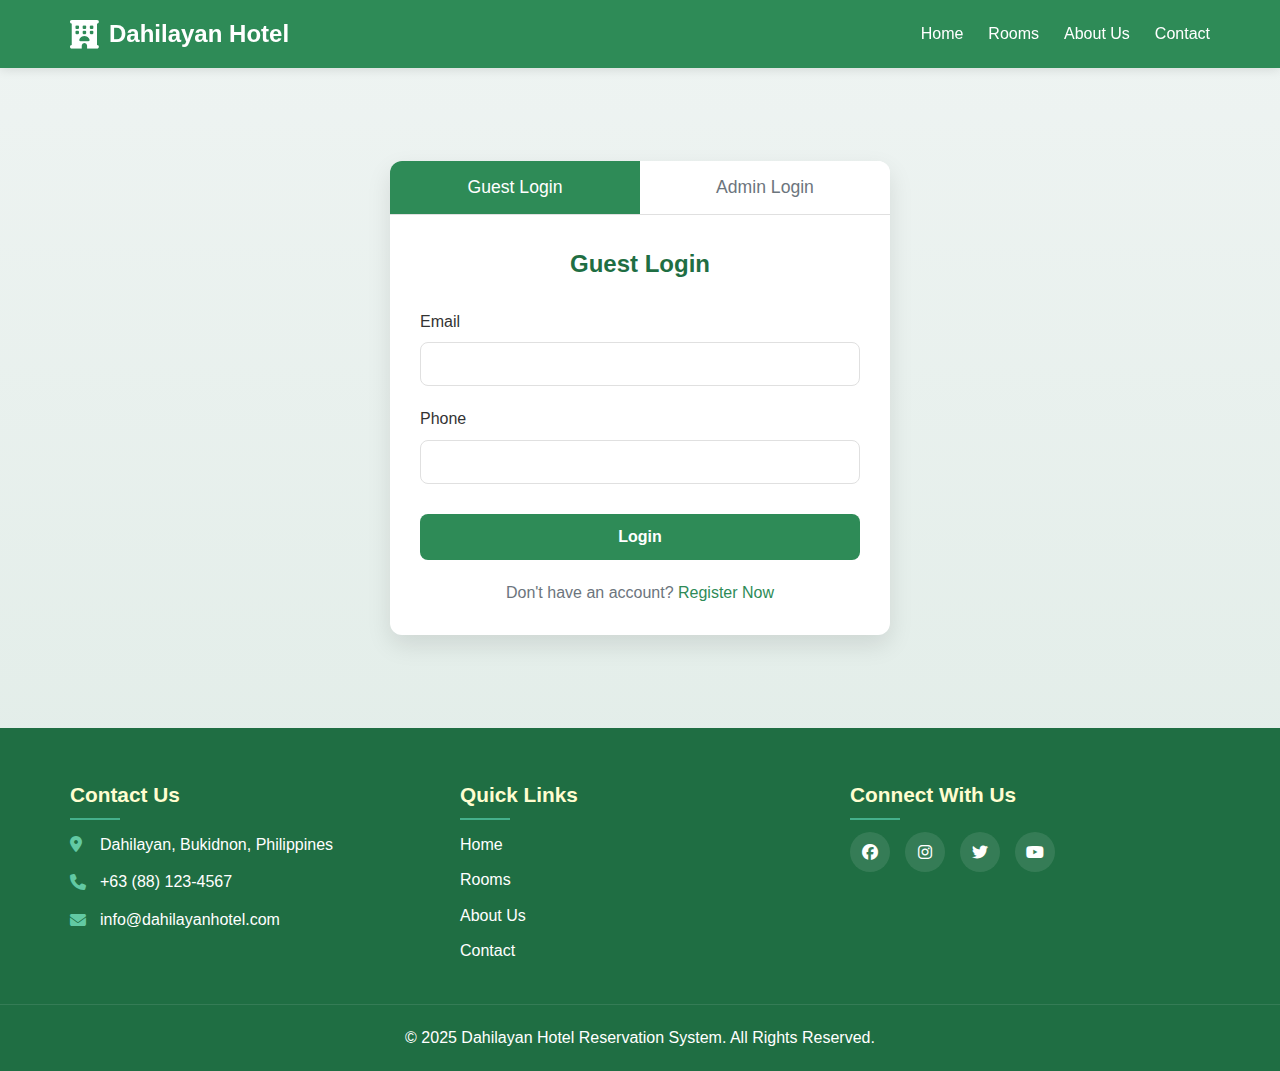
<file: admin-dashboard.html>
<!DOCTYPE html>
<html lang="en">
<head>
    <meta charset="UTF-8">
    <meta name="viewport" content="width=device-width, initial-scale=1.0">
    <title>Admin Dashboard - Dahilayan Hotel</title>
    <link rel="stylesheet" href="css/styles.css">
    <link rel="stylesheet" href="css/admin.css">
    <link rel="stylesheet" href="https://cdnjs.cloudflare.com/ajax/libs/font-awesome/6.4.0/css/all.min.css">
</head>
<body>
    <div class="admin-container">
        <aside class="admin-sidebar">
            <div class="sidebar-header">
                <i class="fa-solid fa-hotel"></i>
                <h1>Dahilayan Hotel</h1>
            </div>
            
            <div class="admin-profile">
                <div class="admin-avatar">
                    <i class="fa-solid fa-user-tie"></i>
                </div>
                <div class="admin-info">
                    <h3 id="admin-name">Admin User</h3>
                    <p id="admin-email">admin@dahilayanhotel.com</p>
                </div>
            </div>
            
            <nav class="admin-nav">
                <ul>
                    <li class="active" data-tab="dashboard">
                        <i class="fa-solid fa-gauge-high"></i>
                        <span>Dashboard</span>
                    </li>
                    <li data-tab="reservations">
                        <i class="fa-solid fa-calendar-check"></i>
                        <span>Reservations</span>
                    </li>
                    <li data-tab="rooms">
                        <i class="fa-solid fa-bed"></i>
                        <span>Manage Rooms</span>
                    </li>
                    <li data-tab="users">
                        <i class="fa-solid fa-users"></i>
                        <span>User Management</span>
                    </li>
                    <li data-tab="payments">
                        <i class="fa-solid fa-credit-card"></i>
                        <span>Payments</span>
                    </li>
                    <li data-tab="reports">
                        <i class="fa-solid fa-chart-line"></i>
                        <span>Reports</span>
                    </li>
                    <li data-tab="settings">
                        <i class="fa-solid fa-gear"></i>
                        <span>Settings</span>
                    </li>
                </ul>
            </nav>
            
            <div class="sidebar-footer">
                <button id="admin-logout">
                    <i class="fa-solid fa-right-from-bracket"></i>
                    <span>Logout</span>
                </button>
            </div>
        </aside>
        
        <main class="admin-main">
            <header class="admin-header">
                <div class="header-left">
                    <button class="toggle-sidebar">
                        <i class="fa-solid fa-bars"></i>
                    </button>
                    <h2>Admin Dashboard</h2>
                </div>
                <div class="header-right">
                    <div class="admin-search">
                        <input type="text" placeholder="Search...">
                        <button><i class="fa-solid fa-magnifying-glass"></i></button>
                    </div>
                    <div class="admin-notifications">
                        <i class="fa-solid fa-bell"></i>
                        <span class="notification-count">3</span>
                    </div>
                </div>
            </header>
            
            <div class="admin-content">
                <!-- Dashboard Tab -->
                <section id="dashboard" class="content-tab active">
                    <div class="dashboard-summary">
                        <div class="summary-card">
                            <div class="card-icon">
                                <i class="fa-solid fa-calendar-check"></i>
                            </div>
                            <div class="card-info">
                                <h3>42</h3>
                                <p>Active Reservations</p>
                            </div>
                        </div>
                        <div class="summary-card">
                            <div class="card-icon">
                                <i class="fa-solid fa-bed"></i>
                            </div>
                            <div class="card-info">
                                <h3>18</h3>
                                <p>Available Rooms</p>
                            </div>
                        </div>
                        <div class="summary-card">
                            <div class="card-icon">
                                <i class="fa-solid fa-users"></i>
                            </div>
                            <div class="card-info">
                                <h3>156</h3>
                                <p>Registered Users</p>
                            </div>
                        </div>
                        <div class="summary-card">
                            <div class="card-icon">
                                <i class="fa-solid fa-peso-sign"></i>
                            </div>
                            <div class="card-info">
                                <h3>₱358,750</h3>
                                <p>Monthly Revenue</p>
                            </div>
                        </div>
                    </div>
                    
                    <div class="dashboard-charts">
                        <div class="chart-container">
                            <h3>Reservation Statistics</h3>
                            <div class="chart-placeholder">
                                <p>Reservation chart goes here</p>
                            </div>
                        </div>
                        <div class="chart-container">
                            <h3>Revenue Overview</h3>
                            <div class="chart-placeholder">
                                <p>Revenue chart goes here</p>
                            </div>
                        </div>
                    </div>
                    
                    <div class="recent-activities">
                        <h3>Recent Activities</h3>
                        <div class="activity-list">
                            <div class="activity-item">
                                <div class="activity-icon">
                                    <i class="fa-solid fa-calendar-plus"></i>
                                </div>
                                <div class="activity-details">
                                    <h4>New Reservation</h4>
                                    <p>Executive Suite booked by Maria Santos for May 15-18</p>
                                    <span class="activity-time">10 minutes ago</span>
                                </div>
                            </div>
                            <div class="activity-item">
                                <div class="activity-icon">
                                    <i class="fa-solid fa-credit-card"></i>
                                </div>
                                <div class="activity-details">
                                    <h4>Payment Received</h4>
                                    <p>₱15,600 payment for Reservation #RS-2025-0426</p>
                                    <span class="activity-time">45 minutes ago</span>
                                </div>
                            </div>
                            <div class="activity-item">
                                <div class="activity-icon">
                                    <i class="fa-solid fa-user-plus"></i>
                                </div>
                                <div class="activity-details">
                                    <h4>New User Registration</h4>
                                    <p>John Dela Cruz registered a new account</p>
                                    <span class="activity-time">2 hours ago</span>
                                </div>
                            </div>
                            <div class="activity-item">
                                <div class="activity-icon">
                                    <i class="fa-solid fa-calendar-xmark"></i>
                                </div>
                                <div class="activity-details">
                                    <h4>Reservation Canceled</h4>
                                    <p>Reservation #RS-2025-0418 was canceled</p>
                                    <span class="activity-time">Yesterday</span>
                                </div>
                            </div>
                        </div>
                    </div>
                </section>
                
                <!-- Reservations Tab -->
                <section id="reservations" class="content-tab">
                    <div class="section-header">
                        <h2>Manage Reservations</h2>
                        <div class="header-actions">
                            <div class="filter-container">
                                <select id="reservation-filter">
                                    <option value="all">All Reservations</option>
                                    <option value="upcoming">Upcoming</option>
                                    <option value="active">Active</option>
                                    <option value="completed">Completed</option>
                                    <option value="canceled">Canceled</option>
                                </select>
                            </div>
                            <button class="btn-add-new">
                                <i class="fa-solid fa-plus"></i> New Reservation
                            </button>
                        </div>
                    </div>
                    
                    <div class="table-container">
                        <table class="data-table">
                            <thead>
                                <tr>
                                    <th>Reservation ID</th>
                                    <th>Guest Name</th>
                                    <th>Room</th>
                                    <th>Check-in</th>
                                    <th>Check-out</th>
                                    <th>Amount</th>
                                    <th>Status</th>
                                    <th>Actions</th>
                                </tr>
                            </thead>
                            <tbody>
                                <tr>
                                    <td>RS-2025-0428</td>
                                    <td>Maria Santos</td>
                                    <td>Executive Suite</td>
                                    <td>May 15, 2025</td>
                                    <td>May 18, 2025</td>
                                    <td>₱15,600</td>
                                    <td><span class="status-upcoming">Upcoming</span></td>
                                    <td>
                                        <button class="btn-view"><i class="fa-solid fa-eye"></i></button>
                                        <button class="btn-edit"><i class="fa-solid fa-pen-to-square"></i></button>
                                        <button class="btn-delete"><i class="fa-solid fa-trash"></i></button>
                                    </td>
                                </tr>
                                <tr>
                                    <td>RS-2025-0427</td>
                                    <td>John Dela Cruz</td>
                                    <td>Deluxe Room</td>
                                    <td>Apr 30, 2025</td>
                                    <td>May 2, 2025</td>
                                    <td>₱7,000</td>
                                    <td><span class="status-active">Active</span></td>
                                    <td>
                                        <button class="btn-view"><i class="fa-solid fa-eye"></i></button>
                                        <button class="btn-edit"><i class="fa-solid fa-pen-to-square"></i></button>
                                        <button class="btn-delete"><i class="fa-solid fa-trash"></i></button>
                                    </td>
                                </tr>
                                <tr>
                                    <td>RS-2025-0426</td>
                                    <td>Pedro Reyes</td>
                                    <td>Family Suite</td>
                                    <td>Apr 25, 2025</td>
                                    <td>Apr 29, 2025</td>
                                    <td>₱27,200</td>
                                    <td><span class="status-completed">Completed</span></td>
                                    <td>
                                        <button class="btn-view"><i class="fa-solid fa-eye"></i></button>
                                        <button class="btn-edit"><i class="fa-solid fa-pen-to-square"></i></button>
                                        <button class="btn-delete"><i class="fa-solid fa-trash"></i></button>
                                    </td>
                                </tr>
                                <tr>
                                    <td>RS-2025-0425</td>
                                    <td>Anna Garcia</td>
                                    <td>Presidential Suite</td>
                                    <td>Apr 20, 2025</td>
                                    <td>Apr 23, 2025</td>
                                    <td>₱25,500</td>
                                    <td><span class="status-completed">Completed</span></td>
                                    <td>
                                        <button class="btn-view"><i class="fa-solid fa-eye"></i></button>
                                        <button class="btn-edit"><i class="fa-solid fa-pen-to-square"></i></button>
                                        <button class="btn-delete"><i class="fa-solid fa-trash"></i></button>
                                    </td>
                                </tr>
                                <tr>
                                    <td>RS-2025-0418</td>
                                    <td>Carlos Lim</td>
                                    <td>Deluxe Room</td>
                                    <td>Apr 15, 2025</td>
                                    <td>Apr 17, 2025</td>
                                    <td>₱7,000</td>
                                    <td><span class="status-canceled">Canceled</span></td>
                                    <td>
                                        <button class="btn-view"><i class="fa-solid fa-eye"></i></button>
                                        <button class="btn-edit"><i class="fa-solid fa-pen-to-square"></i></button>
                                        <button class="btn-delete"><i class="fa-solid fa-trash"></i></button>
                                    </td>
                                </tr>
                            </tbody>
                        </table>
                    </div>
                    
                    <div class="pagination">
                        <button class="btn-prev"><i class="fa-solid fa-chevron-left"></i></button>
                        <div class="page-numbers">
                            <button class="active">1</button>
                            <button>2</button>
                            <button>3</button>
                            <span>...</span>
                            <button>10</button>
                        </div>
                        <button class="btn-next"><i class="fa-solid fa-chevron-right"></i></button>
                    </div>
                </section>
                
                <!-- Rooms Tab -->
                <section id="rooms" class="content-tab">
                    <div class="section-header">
                        <h2>Manage Rooms</h2>
                        <div class="header-actions">
                            <div class="filter-container">
                                <select id="room-filter">
                                    <option value="all">All Room Types</option>
                                    <option value="deluxe">Deluxe Room</option>
                                    <option value="executive">Executive Suite</option>
                                    <option value="family">Family Suite</option>
                                    <option value="presidential">Presidential Suite</option>
                                </select>
                            </div>
                            <button class="btn-add-new">
                                <i class="fa-solid fa-plus"></i> Add New Room
                            </button>
                        </div>
                    </div>
                    
                    <div class="table-container">
                        <table class="data-table">
                            <thead>
                                <tr>
                                    <th>Room Number</th>
                                    <th>Room Type</th>
                                    <th>Price (₱)</th>
                                    <th>Capacity</th>
                                    <th>Status</th>
                                    <th>Last Cleaned</th>
                                    <th>Actions</th>
                                </tr>
                            </thead>
                            <tbody>
                                <tr>
                                    <td>101</td>
                                    <td>Deluxe Room</td>
                                    <td>3,500</td>
                                    <td>2</td>
                                    <td><span class="status-available">Available</span></td>
                                    <td>Apr 29, 2025</td>
                                    <td>
                                        <button class="btn-view"><i class="fa-solid fa-eye"></i></button>
                                        <button class="btn-edit"><i class="fa-solid fa-pen-to-square"></i></button>
                                        <button class="btn-delete"><i class="fa-solid fa-trash"></i></button>
                                    </td>
                                </tr>
                                <tr>
                                    <td>102</td>
                                    <td>Deluxe Room</td>
                                    <td>3,500</td>
                                    <td>2</td>
                                    <td><span class="status-occupied">Occupied</span></td>
                                    <td>Apr 30, 2025</td>
                                    <td>
                                        <button class="btn-view"><i class="fa-solid fa-eye"></i></button>
                                        <button class="btn-edit"><i class="fa-solid fa-pen-to-square"></i></button>
                                        <button class="btn-delete"><i class="fa-solid fa-trash"></i></button>
                                    </td>
                                </tr>
                                <tr>
                                    <td>201</td>
                                    <td>Executive Suite</td>
                                    <td>5,200</td>
                                    <td>3</td>
                                    <td><span class="status-available">Available</span></td>
                                    <td>Apr 28, 2025</td>
                                    <td>
                                        <button class="btn-view"><i class="fa-solid fa-eye"></i></button>
                                        <button class="btn-edit"><i class="fa-solid fa-pen-to-square"></i></button>
                                        <button class="btn-delete"><i class="fa-solid fa-trash"></i></button>
                                    </td>
                                </tr>
                                <tr>
                                    <td>301</td>
                                    <td>Family Suite</td>
                                    <td>6,800</td>
                                    <td>5</td>
                                    <td><span class="status-maintenance">Maintenance</span></td>
                                    <td>Apr 27, 2025</td>
                                    <td>
                                        <button class="btn-view"><i class="fa-solid fa-eye"></i></button>
                                        <button class="btn-edit"><i class="fa-solid fa-pen-to-square"></i></button>
                                        <button class="btn-delete"><i class="fa-solid fa-trash"></i></button>
                                    </td>
                                </tr>
                                <tr>
                                    <td>401</td>
                                    <td>Presidential Suite</td>
                                    <td>8,500</td>
                                    <td>4</td>
                                    <td><span class="status-reserved">Reserved</span></td>
                                    <td>Apr 30, 2025</td>
                                    <td>
                                        <button class="btn-view"><i class="fa-solid fa-eye"></i></button>
                                        <button class="btn-edit"><i class="fa-solid fa-pen-to-square"></i></button>
                                        <button class="btn-delete"><i class="fa-solid fa-trash"></i></button>
                                    </td>
                                </tr>
                            </tbody>
                        </table>
                    </div>
                    
                    <div class="pagination">
                        <button class="btn-prev"><i class="fa-solid fa-chevron-left"></i></button>
                        <div class="page-numbers">
                            <button class="active">1</button>
                            <button>2</button>
                            <button>3</button>
                        </div>
                        <button class="btn-next"><i class="fa-solid fa-chevron-right"></i></button>
                    </div>
                </section>
                
                <!-- Users Tab -->
                <section id="users" class="content-tab">
                    <div class="section-header">
                        <h2>User Management</h2>
                        <div class="header-actions">
                            <div class="filter-container">
                                <select id="user-filter">
                                    <option value="all">All Users</option>
                                    <option value="active">Active</option>
                                    <option value="inactive">Inactive</option>
                                </select>
                            </div>
                            <button class="btn-add-new">
                                <i class="fa-solid fa-plus"></i> Add New User
                            </button>
                        </div>
                    </div>
                    
                    <div class="table-container">
                        <table class="data-table">
                            <thead>
                                <tr>
                                    <th>User ID</th>
                                    <th>Name</th>
                                    <th>Email</th>
                                    <th>Phone</th>
                                    <th>Status</th>
                                    <th>Reservations</th>
                                    <th>Actions</th>
                                </tr>
                            </thead>
                            <tbody>
                                <tr>
                                    <td>001</td>
                                    <td>Maria Santos</td>
                                    <td>maria.santos@email.com</td>
                                    <td>+63 917 1234567</td>
                                    <td><span class="status-active">Active</span></td>
                                    <td>3</td>
                                    <td>
                                        <button class="btn-view"><i class="fa-solid fa-eye"></i></button>
                                        <button class="btn-edit"><i class="fa-solid fa-pen-to-square"></i></button>
                                        <button class="btn-delete"><i class="fa-solid fa-trash"></i></button>
                                    </td>
                                </tr>
                                <tr>
                                    <td>002</td>
                                    <td>John Dela Cruz</td>
                                    <td>john.dc@email.com</td>
                                    <td>+63 918 9876543</td>
                                    <td><span class="status-active">Active</span></td>
                                    <td>1</td>
                                    <td>
                                        <button class="btn-view"><i class="fa-solid fa-eye"></i></button>
                                        <button class="btn-edit"><i class="fa-solid fa-pen-to-square"></i></button>
                                        <button class="btn-delete"><i class="fa-solid fa-trash"></i></button>
                                    </td>
                                </tr>
                                <tr>
                                    <td>003</td>
                                    <td>Pedro Reyes</td>
                                    <td>pedro.reyes@email.com</td>
                                    <td>+63 919 4567890</td>
                                    <td><span class="status-active">Active</span></td>
                                    <td>5</td>
                                    <td>
                                        <button class="btn-view"><i class="fa-solid fa-eye"></i></button>
                                        <button class="btn-edit"><i class="fa-solid fa-pen-to-square"></i></button>
                                        <button class="btn-delete"><i class="fa-solid fa-trash"></i></button>
                                    </td>
                                </tr>
                                <tr>
                                    <td>004</td>
                                    <td>Anna Garcia</td>
                                    <td>anna.garcia@email.com</td>
                                    <td>+63 920 1122334</td>
                                    <td><span class="status-active">Active</span></td>
                                    <td>2</td>
                                    <td>
                                        <button class="btn-view"><i class="fa-solid fa-eye"></i></button>
                                        <button class="btn-edit"><i class="fa-solid fa-pen-to-square"></i></button>
                                        <button class="btn-delete"><i class="fa-solid fa-trash"></i></button>
                                    </td>
                                </tr>
                                <tr>
                                    <td>005</td>
                                    <td>Carlos Lim</td>
                                    <td>carlos.lim@email.com</td>
                                    <td>+63 921 5566778</td>
                                    <td><span class="status-inactive">Inactive</span></td>
                                    <td>0</td>
                                    <td>
                                        <button class="btn-view"><i class="fa-solid fa-eye"></i></button>
                                        <button class="btn-edit"><i class="fa-solid fa-pen-to-square"></i></button>
                                        <button class="btn-delete"><i class="fa-solid fa-trash"></i></button>
                                    </td>
                                </tr>
                            </tbody>
                        </table>
                    </div>
                    
                    <div class="pagination">
                        <button class="btn-prev"><i class="fa-solid fa-chevron-left"></i></button>
                        <div class="page-numbers">
                            <button class="active">1</button>
                            <button>2</button>
                            <button>3</button>
                            <span>...</span>
                            <button>15</button>
                        </div>
                        <button class="btn-next"><i class="fa-solid fa-chevron-right"></i></button>
                    </div>
                </section>
                
                <!-- Payments Tab -->
                <section id="payments" class="content-tab">
                    <div class="section-header">
                        <h2>Payment Management</h2>
                        <div class="header-actions">
                            <div class="filter-container">
                                <select id="payment-filter">
                                    <option value="all">All Payments</option>
                                    <option value="successful">Successful</option>
                                    <option value="pending">Pending</option>
                                    <option value="failed">Failed</option>
                                    <option value="refunded">Refunded</option>
                                </select>
                            </div>
                            <button class="btn-add-new">
                                <i class="fa-solid fa-plus"></i> Add Payment
                            </button>
                        </div>
                    </div>
                    
                    <div class="table-container">
                        <table class="data-table">
                            <thead>
                                <tr>
                                    <th>Payment ID</th>
                                    <th>Reservation ID</th>
                                    <th>Guest Name</th>
                                    <th>Amount (₱)</th>
                                    <th>Method</th>
                                    <th>Date</th>
                                    <th>Status</th>
                                    <th>Actions</th>
                                </tr>
                            </thead>
                            <tbody>
                                <tr>
                                    <td>PY-2025-0125</td>
                                    <td>RS-2025-0428</td>
                                    <td>Maria Santos</td>
                                    <td>15,600</td>
                                    <td>Credit Card</td>
                                    <td>Apr 30, 2025</td>
                                    <td><span class="status-successful">Successful</span></td>
                                    <td>
                                        <button class="btn-view"><i class="fa-solid fa-eye"></i></button>
                                        <button class="btn-receipt"><i class="fa-solid fa-file-invoice"></i></button>
                                    </td>
                                </tr>
                                <tr>
                                    <td>PY-2025-0124</td>
                                    <td>RS-2025-0427</td>
                                    <td>John Dela Cruz</td>
                                    <td>7,000</td>
                                    <td>GCash</td>
                                    <td>Apr 28, 2025</td>
                                    <td><span class="status-successful">Successful</span></td>
                                    <td>
                                        <button class="btn-view"><i class="fa-solid fa-eye"></i></button>
                                        <button class="btn-receipt"><i class="fa-solid fa-file-invoice"></i></button>
                                    </td>
                                </tr>
                                <tr>
                                    <td>PY-2025-0123</td>
                                    <td>RS-2025-0426</td>
                                    <td>Pedro Reyes</td>
                                    <td>27,200</td>
                                    <td>PayPal</td>
                                    <td>Apr 23, 2025</td>
                                    <td><span class="status-successful">Successful</span></td>
                                    <td>
                                        <button class="btn-view"><i class="fa-solid fa-eye"></i></button>
                                        <button class="btn-receipt"><i class="fa-solid fa-file-invoice"></i></button>
                                    </td>
                                </tr>
                                <tr>
                                    <td>PY-2025-0122</td>
                                    <td>RS-2025-0425</td>
                                    <td>Anna Garcia</td>
                                    <td>25,500</td>
                                    <td>Credit Card</td>
                                    <td>Apr 18, 2025</td>
                                    <td><span class="status-successful">Successful</span></td>
                                    <td>
                                        <button class="btn-view"><i class="fa-solid fa-eye"></i></button>
                                        <button class="btn-receipt"><i class="fa-solid fa-file-invoice"></i></button>
                                    </td>
                                </tr>
                                <tr>
                                    <td>PY-2025-0121</td>
                                    <td>RS-2025-0418</td>
                                    <td>Carlos Lim</td>
                                    <td>7,000</td>
                                    <td>GCash</td>
                                    <td>Apr 13, 2025</td>
                                    <td><span class="status-refunded">Refunded</span></td>
                                    <td>
                                        <button class="btn-view"><i class="fa-solid fa-eye"></i></button>
                                        <button class="btn-receipt"><i class="fa-solid fa-file-invoice"></i></button>
                                    </td>
                                </tr>
                            </tbody>
                        </table>
                    </div>
                    
                    <div class="pagination">
                        <button class="btn-prev"><i class="fa-solid fa-chevron-left"></i></button>
                        <div class="page-numbers">
                            <button class="active">1</button>
                            <button>2</button>
                            <button>3</button>
                            <span>...</span>
                            <button>12</button>
                        </div>
                        <button class="btn-next"><i class="fa-solid fa-chevron-right"></i></button>
                    </div>
                </section>
                
                <!-- Additional tabs (reports, settings) hidden for brevity -->
                <section id="reports" class="content-tab">
                    <h2>Reports</h2>
                    <p>Reports section content here...</p>
                </section>
                
                <section id="settings" class="content-tab">
                    <h2>Settings</h2>
                    <p>Settings section content here...</p>
                </section>
            </div>
        </main>
    </div>

    <script src="js/main.js"></script>
    <script src="js/admin.js"></script>
</body>
</html>
</file>
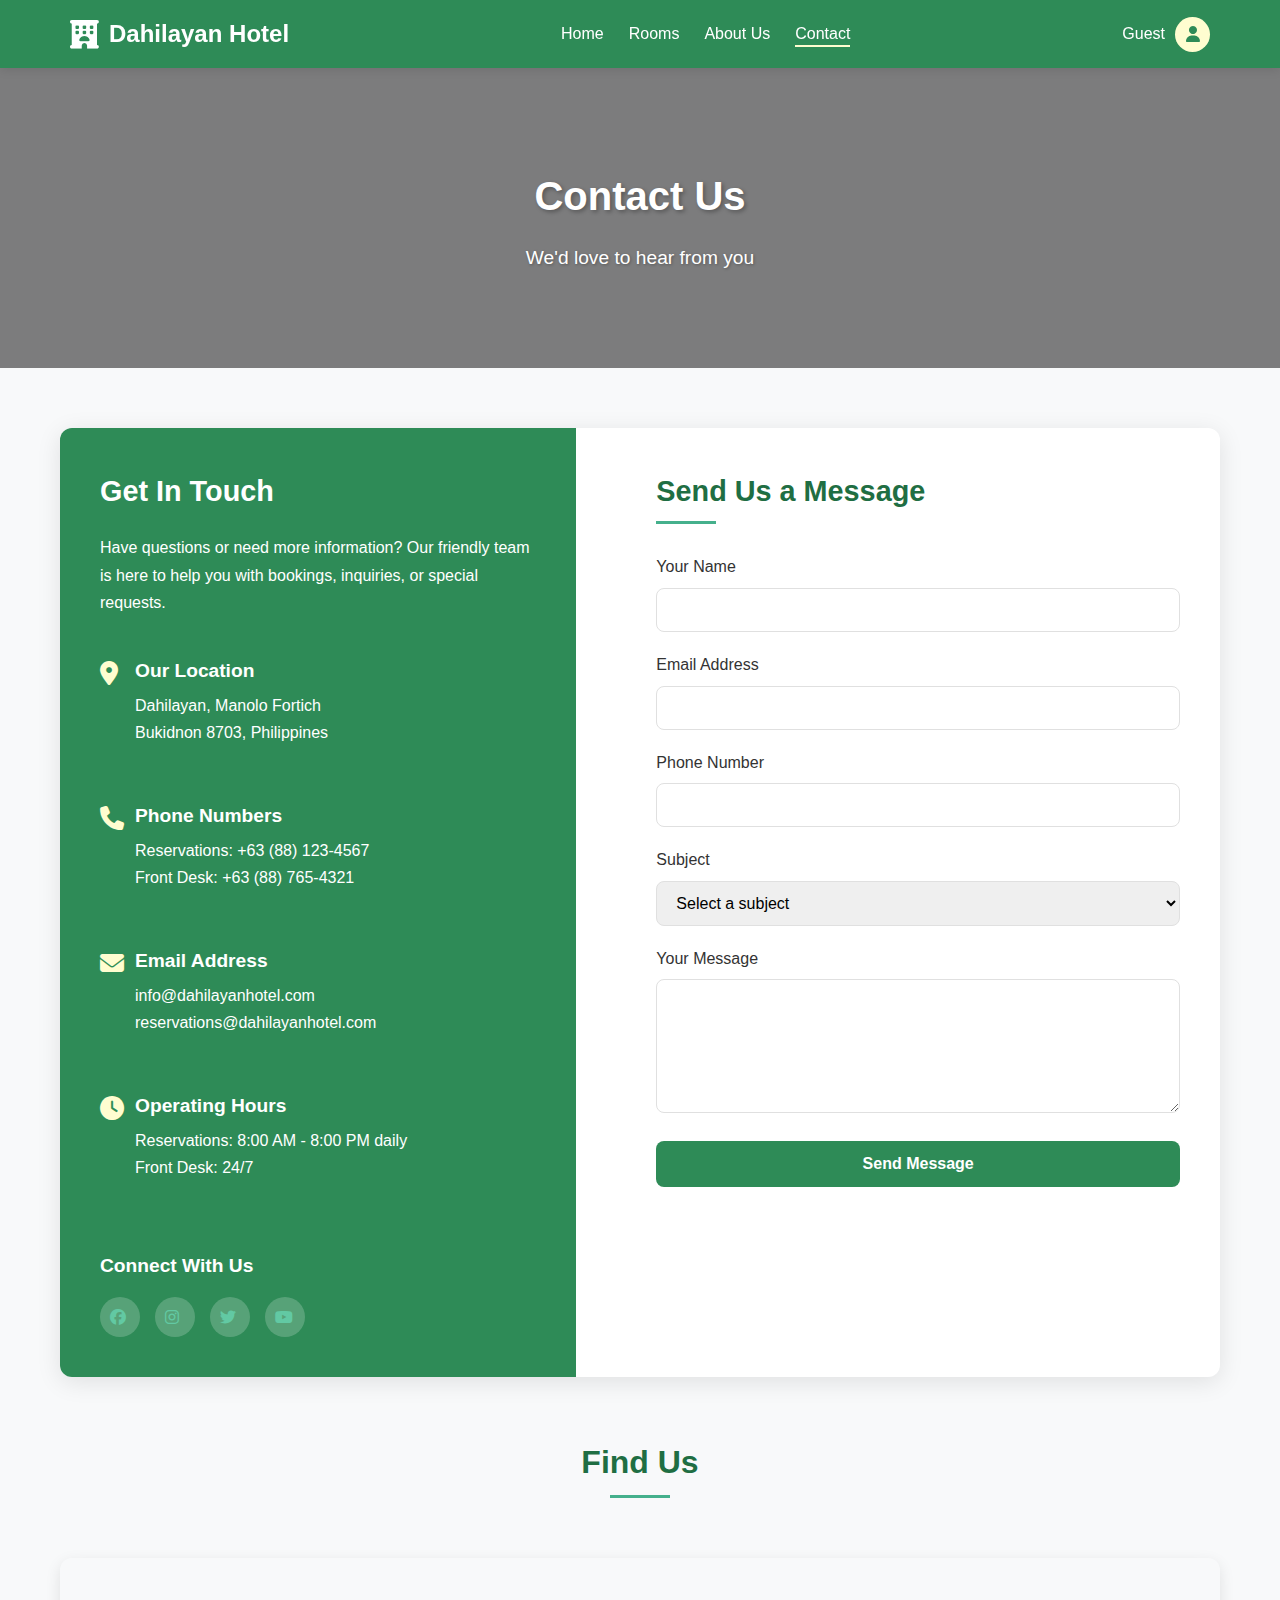
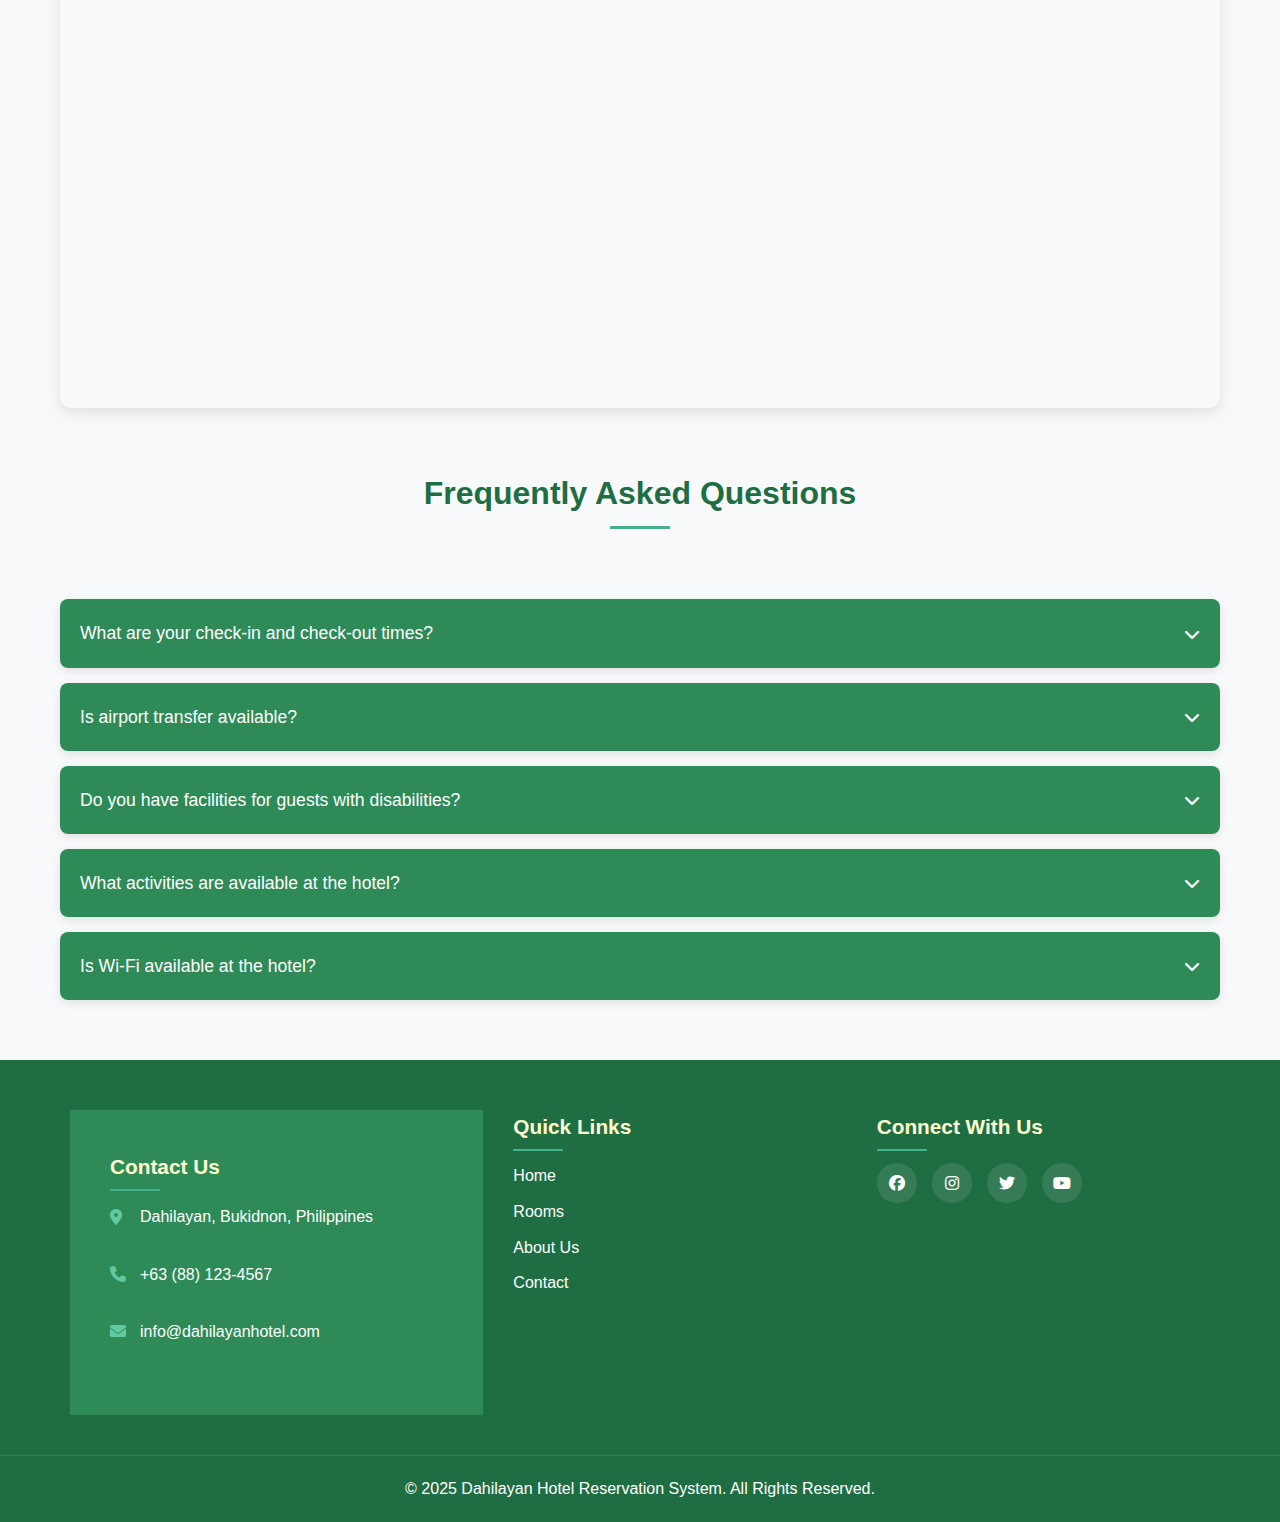
<file: contact.html>
<!DOCTYPE html>
<html lang="en">
<head>
    <meta charset="UTF-8">
    <meta name="viewport" content="width=device-width, initial-scale=1.0">
    <title>Contact Us - Dahilayan Hotel</title>
    <link rel="stylesheet" href="css/styles.css">
    <link rel="stylesheet" href="css/contact.css">
    <link rel="stylesheet" href="https://cdnjs.cloudflare.com/ajax/libs/font-awesome/6.4.0/css/all.min.css">
</head>
<body>
    <header>
        <nav class="navbar">
            <div class="nav-logo">
                <i class="fa-solid fa-hotel"></i>
                <h1>Dahilayan Hotel</h1>
            </div>
            <ul class="nav-links">
                <li><a href="index.html">Home</a></li>
                <li><a href="rooms.html">Rooms</a></li>
                <li><a href="about.html">About Us</a></li>
                <li><a href="contact.html" class="active">Contact</a></li>
            </ul>
            <div class="nav-profile">
                <span id="user-name">Guest</span>
                <div class="profile-icon">
                    <i class="fa-solid fa-user"></i>
                </div>
                <div class="dropdown-menu">
                    <a href="login.html">Login</a>
                    <a href="#" id="logout-btn" style="display: none;">Logout</a>
                </div>
            </div>
            <div class="hamburger">
                <div class="bar"></div>
                <div class="bar"></div>
                <div class="bar"></div>
            </div>
        </nav>
    </header>

    <main>
        <section class="contact-banner">
            <div class="contact-overlay">
                <h1>Contact Us</h1>
                <p>We'd love to hear from you</p>
            </div>
        </section>

        <section class="contact-info-section">
            <div class="contact-container">
                <div class="contact-info">
                    <h2>Get In Touch</h2>
                    <p>Have questions or need more information? Our friendly team is here to help you with bookings, inquiries, or special requests.</p>
                    
                    <div class="info-details">
                        <div class="info-item">
                            <i class="fa-solid fa-location-dot"></i>
                            <div>
                                <h3>Our Location</h3>
                                <p>Dahilayan, Manolo Fortich<br>Bukidnon 8703, Philippines</p>
                            </div>
                        </div>
                        
                        <div class="info-item">
                            <i class="fa-solid fa-phone"></i>
                            <div>
                                <h3>Phone Numbers</h3>
                                <p>Reservations: +63 (88) 123-4567<br>Front Desk: +63 (88) 765-4321</p>
                            </div>
                        </div>
                        
                        <div class="info-item">
                            <i class="fa-solid fa-envelope"></i>
                            <div>
                                <h3>Email Address</h3>
                                <p>info@dahilayanhotel.com<br>reservations@dahilayanhotel.com</p>
                            </div>
                        </div>
                        
                        <div class="info-item">
                            <i class="fa-solid fa-clock"></i>
                            <div>
                                <h3>Operating Hours</h3>
                                <p>Reservations: 8:00 AM - 8:00 PM daily<br>Front Desk: 24/7</p>
                            </div>
                        </div>
                    </div>
                    
                    <div class="social-contact">
                        <h3>Connect With Us</h3>
                        <div class="social-icons">
                            <a href="https://facebook.com" target="_blank"><i class="fa-brands fa-facebook"></i></a>
                            <a href="https://instagram.com" target="_blank"><i class="fa-brands fa-instagram"></i></a>
                            <a href="https://twitter.com" target="_blank"><i class="fa-brands fa-twitter"></i></a>
                            <a href="https://youtube.com" target="_blank"><i class="fa-brands fa-youtube"></i></a>
                        </div>
                    </div>
                </div>
                
                <div class="contact-form-container">
                    <h2>Send Us a Message</h2>
                    <form id="contact-form">
                        <div class="form-group">
                            <label for="name">Your Name</label>
                            <input type="text" id="name" name="name" required>
                        </div>
                        
                        <div class="form-group">
                            <label for="email">Email Address</label>
                            <input type="email" id="email" name="email" required>
                        </div>
                        
                        <div class="form-group">
                            <label for="phone">Phone Number</label>
                            <input type="tel" id="phone" name="phone">
                        </div>
                        
                        <div class="form-group">
                            <label for="subject">Subject</label>
                            <select id="subject" name="subject" required>
                                <option value="">Select a subject</option>
                                <option value="reservation">Reservation Inquiry</option>
                                <option value="feedback">Feedback</option>
                                <option value="special-request">Special Request</option>
                                <option value="general">General Inquiry</option>
                            </select>
                        </div>
                        
                        <div class="form-group">
                            <label for="message">Your Message</label>
                            <textarea id="message" name="message" rows="6" required></textarea>
                        </div>
                        
                        <button type="submit" class="btn-submit">Send Message</button>
                    </form>
                </div>
            </div>
        </section>

        <section class="map-section">
            <h2>Find Us</h2>
            <div class="map-container">
                <iframe src="https://www.google.com/maps/embed?pb=!1m18!1m12!1m3!1d15752.790371795542!2d124.93104097778903!3d8.207753835206411!2m3!1f0!2f0!3f0!3m2!1i1024!2i768!4f13.1!3m3!1m2!1s0x32fff2c8aa9e0f0d%3A0x7f3361e5a5365cfb!2sDahilayan%2C%20Manolo%20Fortich%2C%20Bukidnon!5e0!3m2!1sen!2sph!4v1652345678901!5m2!1sen!2sph" width="100%" height="450" style="border:0;" allowfullscreen="" loading="lazy" referrerpolicy="no-referrer-when-downgrade"></iframe>
            </div>
        </section>

        <section class="faq-section">
            <h2>Frequently Asked Questions</h2>
            <div class="faq-container">
                <div class="faq-item">
                    <div class="faq-question">
                        <h3>What are your check-in and check-out times?</h3>
                        <i class="fa-solid fa-chevron-down"></i>
                    </div>
                    <div class="faq-answer">
                        <p>Our standard check-in time is 2:00 PM and check-out time is 12:00 PM. Early check-in and late check-out may be available upon request, subject to availability and additional charges may apply.</p>
                    </div>
                </div>
                
                <div class="faq-item">
                    <div class="faq-question">
                        <h3>Is airport transfer available?</h3>
                        <i class="fa-solid fa-chevron-down"></i>
                    </div>
                    <div class="faq-answer">
                        <p>Yes, we offer airport transfers from Laguindingan Airport for an additional fee. Please provide your flight details at least 48 hours before arrival to arrange this service.</p>
                    </div>
                </div>
                
                <div class="faq-item">
                    <div class="faq-question">
                        <h3>Do you have facilities for guests with disabilities?</h3>
                        <i class="fa-solid fa-chevron-down"></i>
                    </div>
                    <div class="faq-answer">
                        <p>Yes, we have specially designed rooms and public areas with wheelchair accessibility. Please inform us of any specific requirements when making your reservation.</p>
                    </div>
                </div>
                
                <div class="faq-item">
                    <div class="faq-question">
                        <h3>What activities are available at the hotel?</h3>
                        <i class="fa-solid fa-chevron-down"></i>
                    </div>
                    <div class="faq-answer">
                        <p>We offer a range of activities including guided hikes, mountain biking, adventure park visits, cultural tours, and spa treatments. Our concierge can help you plan your perfect itinerary.</p>
                    </div>
                </div>
                
                <div class="faq-item">
                    <div class="faq-question">
                        <h3>Is Wi-Fi available at the hotel?</h3>
                        <i class="fa-solid fa-chevron-down"></i>
                    </div>
                    <div class="faq-answer">
                        <p>Yes, complimentary high-speed Wi-Fi is available throughout the hotel, including all guest rooms and public areas.</p>
                    </div>
                </div>
            </div>
        </section>
    </main>

    <footer class="footer">
        <div class="footer-content">
            <div class="footer-section contact-info">
                <h3>Contact Us</h3>
                <p><i class="fa-solid fa-location-dot"></i> Dahilayan, Bukidnon, Philippines</p>
                <p><i class="fa-solid fa-phone"></i> +63 (88) 123-4567</p>
                <p><i class="fa-solid fa-envelope"></i> info@dahilayanhotel.com</p>
            </div>
            <div class="footer-section quick-links">
                <h3>Quick Links</h3>
                <ul>
                    <li><a href="index.html">Home</a></li>
                    <li><a href="rooms.html">Rooms</a></li>
                    <li><a href="about.html">About Us</a></li>
                    <li><a href="contact.html">Contact</a></li>
                </ul>
            </div>
            <div class="footer-section social-media">
                <h3>Connect With Us</h3>
                <div class="social-icons">
                    <a href="https://facebook.com" target="_blank"><i class="fa-brands fa-facebook"></i></a>
                    <a href="https://instagram.com" target="_blank"><i class="fa-brands fa-instagram"></i></a>
                    <a href="https://twitter.com" target="_blank"><i class="fa-brands fa-twitter"></i></a>
                    <a href="https://youtube.com" target="_blank"><i class="fa-brands fa-youtube"></i></a>
                </div>
            </div>
        </div>
        <div class="footer-bottom">
            <p>&copy; 2025 Dahilayan Hotel Reservation System. All Rights Reserved.</p>
        </div>
    </footer>

    <script src="js/main.js"></script>
    <script src="js/contact.js"></script>
</body>
</html>
</file>
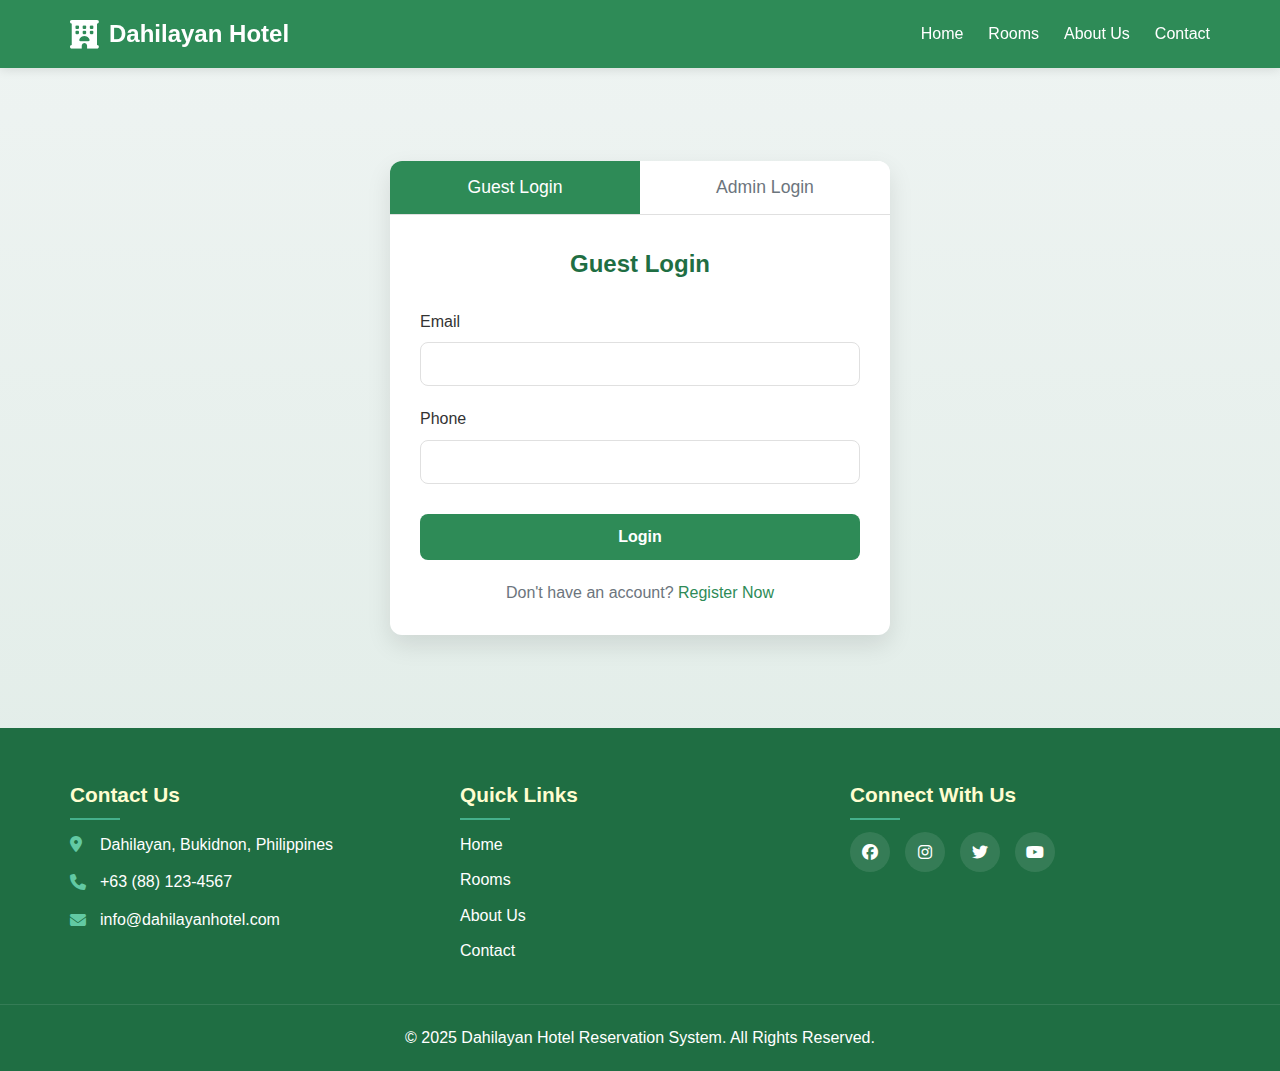
<file: login.html>
<!DOCTYPE html>
<html lang="en">
<head>
    <meta charset="UTF-8">
    <meta name="viewport" content="width=device-width, initial-scale=1.0">
    <title>Login - Dahilayan Hotel</title>
    <link rel="stylesheet" href="css/styles.css">
    <link rel="stylesheet" href="css/login.css">
    <link rel="stylesheet" href="https://cdnjs.cloudflare.com/ajax/libs/font-awesome/6.4.0/css/all.min.css">
</head>
<body>
    <header>
        <nav class="navbar">
            <div class="nav-logo">
                <i class="fa-solid fa-hotel"></i>
                <h1>Dahilayan Hotel</h1>
            </div>
            <ul class="nav-links">
                <li><a href="index.html">Home</a></li>
                <li><a href="rooms.html">Rooms</a></li>
                <li><a href="about.html">About Us</a></li>
                <li><a href="contact.html">Contact</a></li>
            </ul>
           
            <div class="hamburger">
                <div class="bar"></div>
                <div class="bar"></div>
                <div class="bar"></div>
            </div>
        </nav>
    </header>

    <main class="login-main">
        <div class="login-container">
            <div class="login-tabs">
                <button class="tab-btn active" data-tab="guest">Guest Login</button>
                <button class="tab-btn" data-tab="admin">Admin Login</button>
            </div>
            
            <div class="login-form-container">
                <!-- Guest Login Form -->
                <form id="guest-login-form" class="login-form active">
                    <h2 class="form-title">Guest Login</h2>
                    
                    <div class="form-group">
                        <label for="guest-email">Email</label>
                        <input type="email" id="guest-email" name="email" required>
                    </div>
                    
                    <div class="form-group">
                        <label for="guest-phone">Phone</label>
                        <input type="tel" id="guest-phone" name="phone" required>
                    </div>
                    
                    <div class="login-options">
                        <button type="submit" class="btn-login">Login</button>
                        <p class="register-link">Don't have an account? <a href="#" id="show-register">Register Now</a></p>
                    </div>
                </form>
                
                <!-- Admin Login Form -->
                <form id="admin-login-form" class="login-form">
                    <h2 class="form-title">Admin Login</h2>
                    
                    <div class="form-group">
                        <label for="admin-email">Email</label>
                        <input type="email" id="admin-email" name="email" required>
                    </div>
                    
                    <div class="form-group">
                        <label for="admin-password">Password</label>
                        <input type="password" id="admin-password" name="password" required>
                    </div>
                    
                    <div class="login-options">
                        <button type="submit" class="btn-login">Login</button>
                    </div>
                </form>
                
                <!-- Registration Form -->
                <form id="register-form" class="login-form">
                    <h2 class="form-title">Register New Account</h2>
                    
                    <div class="form-group">
                        <label for="register-name">Full Name</label>
                        <input type="text" id="register-name" name="name" required>
                    </div>
                    
                    <div class="form-group">
                        <label for="register-email">Email</label>
                        <input type="email" id="register-email" name="email" required>
                    </div>
                    
                    <div class="form-group">
                        <label for="register-phone">Phone</label>
                        <input type="tel" id="register-phone" name="phone" required>
                    </div>
                    
                    <div class="login-options">
                        <button type="submit" class="btn-register">Register</button>
                        <p class="login-link">Already have an account? <a href="#" id="show-login">Login</a></p>
                    </div>
                </form>
            </div>
        </div>
    </main>

    <footer class="footer">
        <div class="footer-content">
            <div class="footer-section contact-info">
                <h3>Contact Us</h3>
                <p><i class="fa-solid fa-location-dot"></i> Dahilayan, Bukidnon, Philippines</p>
                <p><i class="fa-solid fa-phone"></i> +63 (88) 123-4567</p>
                <p><i class="fa-solid fa-envelope"></i> info@dahilayanhotel.com</p>
            </div>
            <div class="footer-section quick-links">
                <h3>Quick Links</h3>
                <ul>
                    <li><a href="index.html">Home</a></li>
                    <li><a href="rooms.html">Rooms</a></li>
                    <li><a href="about.html">About Us</a></li>
                    <li><a href="contact.html">Contact</a></li>
                </ul>
            </div>
            <div class="footer-section social-media">
                <h3>Connect With Us</h3>
                <div class="social-icons">
                    <a href="https://facebook.com" target="_blank"><i class="fa-brands fa-facebook"></i></a>
                    <a href="https://instagram.com" target="_blank"><i class="fa-brands fa-instagram"></i></a>
                    <a href="https://twitter.com" target="_blank"><i class="fa-brands fa-twitter"></i></a>
                    <a href="https://youtube.com" target="_blank"><i class="fa-brands fa-youtube"></i></a>
                </div>
            </div>
        </div>
        <div class="footer-bottom">
            <p>&copy; 2025 Dahilayan Hotel Reservation System. All Rights Reserved.</p>
        </div>
    </footer>

    <script src="js/main.js"></script>
    <script src="js/login.js"></script>
</body>
</html>
</file>
<file: css/styles.css>
/* Base Styles and Variables */
:root {
    --primary-color: #2E8B57;
    --primary-light: #3DAD6E;
    --primary-dark: #1F6E43;
    --secondary-color: #45B08C;
    --secondary-light: #62C9A3;
    --secondary-dark: #368868;
    --accent-color: #FFFDD0;
    --text-dark: #333333;
    --text-light: #FFFFFF;
    --text-muted: #6C757D;
    --border-color: #E0E0E0;
    --shadow-color: rgba(0, 0, 0, 0.1);
    --success-color: #28a745;
    --warning-color: #ffc107;
    --danger-color: #dc3545;
    --info-color: #17a2b8;
    --gradient-primary: linear-gradient(135deg, var(--primary-color), var(--secondary-color));
    --transition-speed: 0.3s;
    --container-width: 1200px;
    --radius-sm: 4px;
    --radius-md: 8px;
    --radius-lg: 12px;
}

/* Reset and Base Styles */
* {
    margin: 0;
    padding: 0;
    box-sizing: border-box;
}

html {
    scroll-behavior: smooth;
}

body {
    font-family: 'Segoe UI', Tahoma, Geneva, Verdana, sans-serif;
    line-height: 1.6;
    color: var(--text-dark);
    background-color: #F8F9FA;
}

a {
    color: var(--primary-color);
    text-decoration: none;
    transition: color var(--transition-speed) ease;
}

a:hover {
    color: var(--primary-dark);
}

img {
    max-width: 100%;
    height: auto;
    display: block;
}

ul {
    list-style: none;
}

button, .btn {
    cursor: pointer;
    font-family: inherit;
}

/* Container */
.container {
    width: 100%;
    max-width: var(--container-width);
    margin: 0 auto;
    padding: 0 15px;
}

/* Header and Navigation */
header {
    position: sticky;
    top: 0;
    z-index: 1000;
    background-color: var(--primary-color);
    box-shadow: 0 2px 10px var(--shadow-color);
}

.navbar {
    display: flex;
    justify-content: space-between;
    align-items: center;
    padding: 15px 30px;
    max-width: var(--container-width);
    margin: 0 auto;
    color: var(--text-light);
}

.nav-logo {
    display: flex;
    align-items: center;
    gap: 10px;
}

.nav-logo i {
    font-size: 1.8rem;
}

.nav-logo h1 {
    font-size: 1.5rem;
    font-weight: 600;
}

.nav-links {
    display: flex;
    gap: 25px;
}

.nav-links a {
    color: var(--text-light);
    position: relative;
    padding: 5px 0;
    font-weight: 500;
}

.nav-links a::after {
    content: '';
    position: absolute;
    bottom: 0;
    left: 0;
    width: 0;
    height: 2px;
    background-color: var(--accent-color);
    transition: width var(--transition-speed) ease;
}

.nav-links a:hover::after, 
.nav-links a.active::after {
    width: 100%;
}

.nav-profile {
    display: flex;
    align-items: center;
    gap: 10px;
    position: relative;
    cursor: pointer;
}

.profile-icon {
    width: 35px;
    height: 35px;
    border-radius: 50%;
    background-color: var(--accent-color);
    color: var(--primary-color);
    display: flex;
    align-items: center;
    justify-content: center;
    cursor: pointer;
    transition: all var(--transition-speed) ease;
}

.profile-icon:hover {
    background-color: var(--text-light);
}

.dropdown-menu {
    position: absolute;
    top: 45px;
    right: 0;
    background-color: var(--text-light);
    min-width: 150px;
    border-radius: var(--radius-md);
    box-shadow: 0 5px 15px var(--shadow-color);
    padding: 10px 0;
    display: none;
    z-index: 1000;
    animation: fadeIn 0.3s ease;
}

.dropdown-menu a {
    display: block;
    padding: 8px 15px;
    color: var(--text-dark);
    transition: background-color var(--transition-speed) ease;
    cursor: default;
}

.dropdown-menu a:hover,
.dropdown-menu a.active {
    background-color: rgba(46, 139, 87, 0.1);
    color: var(--primary-color);
}


.hamburger {
    display: none;
    flex-direction: column;
    cursor: pointer;
}

.bar {
    width: 25px;
    height: 3px;
    background-color: var(--text-light);
    margin: 3px 0;
    transition: var(--transition-speed);
}

/* Footer Styles */
.footer {
    background-color: var(--primary-dark);
    color: var(--text-light);
    padding: 50px 0 0;
}

.footer-content {
    display: flex;
    flex-wrap: wrap;
    justify-content: space-between;
    gap: 30px;
    max-width: var(--container-width);
    margin: 0 auto;
    padding: 0 30px;
}

.footer-section {
    flex: 1;
    min-width: 250px;
}

.footer-section h3 {
    font-size: 1.3rem;
    margin-bottom: 20px;
    color: var(--accent-color);
    position: relative;
}

.footer-section h3::after {
    content: '';
    position: absolute;
    bottom: -8px;
    left: 0;
    width: 50px;
    height: 2px;
    background-color: var(--secondary-color);
}

.contact-info p {
    margin-bottom: 12px;
    display: flex;
    align-items: center;
    gap: 10px;
}

.contact-info i {
    width: 20px;
    color: var(--secondary-light);
}

.quick-links ul {
    display: flex;
    flex-direction: column;
    gap: 10px;
}

.quick-links a {
    color: var(--text-light);
    transition: all var(--transition-speed) ease;
    display: inline-block;
}

.quick-links a:hover {
    color: var(--accent-color);
    transform: translateX(5px);
}

.social-icons {
    display: flex;
    gap: 15px;
    margin-top: 15px;
}

.social-icons a {
    display: flex;
    align-items: center;
    justify-content: center;
    width: 40px;
    height: 40px;
    border-radius: 50%;
    background-color: rgba(255, 255, 255, 0.1);
    color: var(--text-light);
    transition: all var(--transition-speed) ease;
}

.social-icons a:hover {
    background-color: var(--secondary-color);
    transform: translateY(-3px);
}

.footer-bottom {
    text-align: center;
    padding: 20px 0;
    margin-top: 40px;
    border-top: 1px solid rgba(255, 255, 255, 0.1);
}

/* Button Styles */
.btn-primary {
    background-color: var(--primary-color);
    color: var(--text-light);
    padding: 10px 24px;
    border: none;
    border-radius: var(--radius-md);
    font-weight: 500;
    transition: all var(--transition-speed) ease;
}

.btn-primary:hover {
    background-color: var(--primary-dark);
    transform: translateY(-2px);
}

.btn-secondary {
    background-color: var(--secondary-color);
    color: var(--text-light);
    padding: 10px 24px;
    border: none;
    border-radius: var(--radius-md);
    font-weight: 500;
    transition: all var(--transition-speed) ease;
}

.btn-secondary:hover {
    background-color: var(--secondary-dark);
    transform: translateY(-2px);
}

.btn-outline {
    background-color: transparent;
    color: var(--primary-color);
    padding: 9px 22px;
    border: 1px solid var(--primary-color);
    border-radius: var(--radius-md);
    font-weight: 500;
    transition: all var(--transition-speed) ease;
}

.btn-outline:hover {
    background-color: var(--primary-color);
    color: var(--text-light);
}

/* Animations */
@keyframes fadeIn {
    from {
        opacity: 0;
        transform: translateY(-10px);
    }
    to {
        opacity: 1;
        transform: translateY(0);
    }
}

@keyframes slideInRight {
    from {
        transform: translateX(50px);
        opacity: 0;
    }
    to {
        transform: translateX(0);
        opacity: 1;
    }
}

@keyframes slideInLeft {
    from {
        transform: translateX(-50px);
        opacity: 0;
    }
    to {
        transform: translateX(0);
        opacity: 1;
    }
}

@keyframes pulse {
    0% {
        transform: scale(1);
    }
    50% {
        transform: scale(1.05);
    }
    100% {
        transform: scale(1);
    }
}

/* Responsive Styles */
@media (max-width: 992px) {
    .navbar {
        padding: 15px 20px;
    }
    
    .nav-links {
        gap: 15px;
    }
    
    .footer-content {
        gap: 20px;
    }
}

@media (max-width: 768px) {
    .navbar {
        position: relative;
    }
    
    .hamburger {
        display: flex;
        z-index: 1010;
    }
    
    .nav-links {
        position: fixed;
        top: 0;
        right: -100%;
        width: 70%;
        height: 100vh;
        background-color: var(--primary-color);
        flex-direction: column;
        justify-content: center;
        align-items: center;
        padding: 50px 0;
        transition: right var(--transition-speed) ease;
        z-index: 1005;
    }
    
    .nav-links.active {
        right: 0;
    }
    
    .nav-links a {
        font-size: 1.2rem;
        padding: 15px 0;
    }
    
    .nav-profile {
        margin-right: 50px;
    }
    
    .footer-section {
        min-width: 100%;
    }
}

@media (max-width: 576px) {
    .nav-logo h1 {
        font-size: 1.2rem;
    }
    
    .nav-profile span {
        display: none;
    }
    
    .footer-content {
        flex-direction: column;
    }
    
    .footer-section {
        padding-bottom: 20px;
    }
}

/* Dynamic Text Color Function (to be used with JavaScript) */
.light-text {
    color: var(--text-light) !important;
}

.dark-text {
    color: var(--text-dark) !important;
}

/* Utility Classes */
.text-center {
    text-align: center;
}

.mb-1 {
    margin-bottom: 0.5rem;
}

.mb-2 {
    margin-bottom: 1rem;
}

.mb-3 {
    margin-bottom: 1.5rem;
}

.mb-4 {
    margin-bottom: 2rem;
}

.mt-1 {
    margin-top: 0.5rem;
}

.mt-2 {
    margin-top: 1rem;
}

.mt-3 {
    margin-top: 1.5rem;
}

.mt-4 {
    margin-top: 2rem;
}

.py-1 {
    padding-top: 0.5rem;
    padding-bottom: 0.5rem;
}

.py-2 {
    padding-top: 1rem;
    padding-bottom: 1rem;
}

.py-3 {
    padding-top: 1.5rem;
    padding-bottom: 1.5rem;
}

.py-4 {
    padding-top: 2rem;
    padding-bottom: 2rem;
}

.px-1 {
    padding-left: 0.5rem;
    padding-right: 0.5rem;
}

.px-2 {
    padding-left: 1rem;
    padding-right: 1rem;
}

.px-3 {
    padding-left: 1.5rem;
    padding-right: 1.5rem;
}

.px-4 {
    padding-left: 2rem;
    padding-right: 2rem;
}
</file>
<file: css/admin.css>
/* Admin Dashboard Styles */

/* Base Styles and Variables */
:root {
    --admin-primary: #2E8B57;
    --admin-primary-light: #3DAD6E;
    --admin-primary-dark: #1F6E43;
    --admin-secondary: #45B08C;
    --admin-accent: #FFFDD0;
    --admin-bg: #F5F7FA;
    --admin-card-bg: #FFFFFF;
    --admin-text-dark: #343A40;
    --admin-text-light: #FFFFFF;
    --admin-text-muted: #6C757D;
    --admin-border: #DEE2E6;
    --admin-danger: #dc3545;
    --admin-success: #28a745;
    --admin-warning: #ffc107;
    --admin-info: #17a2b8;
    --admin-shadow: rgba(0, 0, 0, 0.1);
    --admin-transition: 0.3s;
    --admin-sidebar-width: 260px;
    --admin-sidebar-collapsed: 80px;
}

/* Reset and Base Styles */
* {
    margin: 0;
    padding: 0;
    box-sizing: border-box;
}

body {
    font-family: 'Segoe UI', Tahoma, Geneva, Verdana, sans-serif;
    color: var(--admin-text-dark);
    background-color: var(--admin-bg);
    min-height: 100vh;
}

a {
    text-decoration: none;
    color: inherit;
}

/* Admin Container Layout */
.admin-container {
    display: flex;
    min-height: 100vh;
}

/* Admin Sidebar */
.admin-sidebar {
    width: var(--admin-sidebar-width);
    background-color: var(--admin-primary-dark);
    color: var(--admin-text-light);
    position: fixed;
    height: 100vh;
    transition: width var(--admin-transition);
    display: flex;
    flex-direction: column;
    z-index: 1000;
}

.admin-sidebar.collapsed {
    width: var(--admin-sidebar-collapsed);
}

.sidebar-header {
    display: flex;
    align-items: center;
    gap: 15px;
    padding: 20px;
    border-bottom: 1px solid rgba(255, 255, 255, 0.1);
}

.sidebar-header i {
    font-size: 1.5rem;
}

.sidebar-header h1 {
    font-size: 1.3rem;
    font-weight: 600;
    transition: opacity var(--admin-transition);
}

.collapsed .sidebar-header h1 {
    opacity: 0;
    width: 0;
    height: 0;
    overflow: hidden;
}

/* Admin Profile */
.admin-profile {
    display: flex;
    align-items: center;
    gap: 15px;
    padding: 20px;
    border-bottom: 1px solid rgba(255, 255, 255, 0.1);
}

.admin-avatar {
    width: 40px;
    height: 40px;
    border-radius: 50%;
    background-color: var(--admin-primary-light);
    display: flex;
    align-items: center;
    justify-content: center;
    font-size: 1.2rem;
    flex-shrink: 0;
}

.admin-info {
    transition: opacity var(--admin-transition);
}

.admin-info h3 {
    font-size: 1rem;
    font-weight: 600;
}

.admin-info p {
    font-size: 0.8rem;
    color: rgba(255, 255, 255, 0.7);
}

.collapsed .admin-info {
    opacity: 0;
    width: 0;
    height: 0;
    overflow: hidden;
}

/* Admin Navigation */
.admin-nav {
    flex: 1;
    overflow-y: auto;
    padding: 20px 0;
}

.admin-nav ul {
    list-style: none;
}

.admin-nav li {
    display: flex;
    align-items: center;
    padding: 12px 20px;
    cursor: pointer;
    transition: all var(--admin-transition);
    margin-bottom: 5px;
    border-left: 3px solid transparent;
}

.admin-nav li:hover,
.admin-nav li.active {
    background-color: rgba(255, 255, 255, 0.1);
    border-left-color: var(--admin-accent);
}

.admin-nav li i {
    font-size: 1.2rem;
    margin-right: 15px;
    width: 20px;
    text-align: center;
}

.admin-nav li span {
    transition: opacity var(--admin-transition);
    white-space: nowrap;
}

.collapsed .admin-nav li span {
    opacity: 0;
    width: 0;
    height: 0;
    overflow: hidden;
}

/* Sidebar Footer */
.sidebar-footer {
    padding: 20px;
    border-top: 1px solid rgba(255, 255, 255, 0.1);
}

#admin-logout {
    display: flex;
    align-items: center;
    gap: 15px;
    width: 100%;
    padding: 10px 15px;
    background-color: rgba(255, 255, 255, 0.1);
    color: var(--admin-text-light);
    border: none;
    border-radius: 5px;
    font-size: 1rem;
    cursor: pointer;
    transition: all var(--admin-transition);
}

#admin-logout:hover {
    background-color: var(--admin-danger);
}

#admin-logout span {
    transition: opacity var(--admin-transition);
}

.collapsed #admin-logout span {
    opacity: 0;
    width: 0;
    height: 0;
    overflow: hidden;
}

/* Admin Main Content */
.admin-main {
    flex: 1;
    margin-left: var(--admin-sidebar-width);
    transition: margin-left var(--admin-transition);
}

.collapsed + .admin-main {
    margin-left: var(--admin-sidebar-collapsed);
}

/* Admin Header */
.admin-header {
    display: flex;
    justify-content: space-between;
    align-items: center;
    padding: 15px 30px;
    background-color: var(--admin-card-bg);
    box-shadow: 0 2px 10px var(--admin-shadow);
    position: sticky;
    top: 0;
    z-index: 900;
}

.header-left {
    display: flex;
    align-items: center;
    gap: 20px;
}

.toggle-sidebar {
    background: none;
    border: none;
    font-size: 1.2rem;
    color: var(--admin-text-dark);
    cursor: pointer;
    transition: color var(--admin-transition);
}

.toggle-sidebar:hover {
    color: var(--admin-primary);
}

.header-left h2 {
    font-size: 1.4rem;
    font-weight: 600;
    color: var(--admin-primary-dark);
}

.header-right {
    display: flex;
    align-items: center;
    gap: 20px;
}

.admin-search {
    display: flex;
    align-items: center;
    background-color: var(--admin-bg);
    border-radius: 20px;
    padding: 5px 15px;
}

.admin-search input {
    border: none;
    background: none;
    outline: none;
    padding: 8px 5px;
    width: 200px;
    font-size: 0.9rem;
}

.admin-search button {
    background: none;
    border: none;
    color: var(--admin-text-muted);
    cursor: pointer;
    transition: color var(--admin-transition);
}

.admin-search button:hover {
    color: var(--admin-primary);
}

.admin-notifications {
    position: relative;
    font-size: 1.2rem;
    color: var(--admin-text-muted);
    cursor: pointer;
    transition: color var(--admin-transition);
}

.admin-notifications:hover {
    color: var(--admin-primary);
}

.notification-count {
    position: absolute;
    top: -8px;
    right: -8px;
    background-color: var(--admin-danger);
    color: var(--admin-text-light);
    font-size: 0.7rem;
    width: 18px;
    height: 18px;
    border-radius: 50%;
    display: flex;
    align-items: center;
    justify-content: center;
}

/* Admin Content */
.admin-content {
    padding: 30px;
}

/* Content Tabs */
.content-tab {
    display: none;
}

.content-tab.active {
    display: block;
    animation: fadeIn 0.3s ease;
}

/* Dashboard Summary Cards */
.dashboard-summary {
    display: grid;
    grid-template-columns: repeat(auto-fit, minmax(240px, 1fr));
    gap: 25px;
    margin-bottom: 30px;
}

.summary-card {
    display: flex;
    align-items: center;
    gap: 20px;
    background-color: var(--admin-card-bg);
    padding: 25px;
    border-radius: 10px;
    box-shadow: 0 5px 15px var(--admin-shadow);
    transition: transform var(--admin-transition);
}

.summary-card:hover {
    transform: translateY(-5px);
}

.card-icon {
    width: 60px;
    height: 60px;
    border-radius: 10px;
    background-color: var(--admin-primary-light);
    color: var(--admin-text-light);
    display: flex;
    align-items: center;
    justify-content: center;
    font-size: 1.5rem;
}

.card-info h3 {
    font-size: 1.5rem;
    font-weight: 700;
    margin-bottom: 5px;
}

.card-info p {
    color: var(--admin-text-muted);
    font-size: 0.9rem;
}

/* Dashboard Charts */
.dashboard-charts {
    display: grid;
    grid-template-columns: repeat(auto-fit, minmax(450px, 1fr));
    gap: 25px;
    margin-bottom: 30px;
}

.chart-container {
    background-color: var(--admin-card-bg);
    padding: 25px;
    border-radius: 10px;
    box-shadow: 0 5px 15px var(--admin-shadow);
}

.chart-container h3 {
    margin-bottom: 20px;
    color: var(--admin-primary-dark);
    font-size: 1.2rem;
}

.chart-placeholder {
    height: 300px;
    display: flex;
    align-items: center;
    justify-content: center;
    background-color: var(--admin-bg);
    border-radius: 5px;
    color: var(--admin-text-muted);
}

/* Recent Activities */
.recent-activities {
    background-color: var(--admin-card-bg);
    padding: 25px;
    border-radius: 10px;
    box-shadow: 0 5px 15px var(--admin-shadow);
}

.recent-activities h3 {
    margin-bottom: 20px;
    color: var(--admin-primary-dark);
    font-size: 1.2rem;
}

.activity-list {
    display: flex;
    flex-direction: column;
    gap: 15px;
}

.activity-item {
    display: flex;
    gap: 15px;
    padding: 15px;
    border-radius: 8px;
    background-color: var(--admin-bg);
    transition: all var(--admin-transition);
}

.activity-item:hover {
    transform: translateX(5px);
    background-color: rgba(46, 139, 87, 0.05);
}

.activity-icon {
    width: 40px;
    height: 40px;
    border-radius: 8px;
    background-color: var(--admin-primary-light);
    color: var(--admin-text-light);
    display: flex;
    align-items: center;
    justify-content: center;
    font-size: 1.1rem;
    flex-shrink: 0;
}

.activity-details h4 {
    font-size: 1rem;
    margin-bottom: 5px;
    color: var(--admin-primary-dark);
}

.activity-details p {
    color: var(--admin-text-muted);
    font-size: 0.9rem;
    margin-bottom: 5px;
}

.activity-time {
    color: var(--admin-text-muted);
    font-size: 0.8rem;
}

/* Section Headers */
.section-header {
    display: flex;
    justify-content: space-between;
    align-items: center;
    margin-bottom: 25px;
}

.section-header h2 {
    font-size: 1.5rem;
    color: var(--admin-primary-dark);
}

.header-actions {
    display: flex;
    gap: 15px;
    align-items: center;
}

.filter-container select {
    padding: 10px 15px;
    border: 1px solid var(--admin-border);
    border-radius: 5px;
    background-color: var(--admin-card-bg);
    color: var(--admin-text-dark);
    font-size: 0.9rem;
    min-width: 150px;
}

.btn-add-new {
    display: flex;
    align-items: center;
    gap: 8px;
    padding: 10px 15px;
    background-color: var(--admin-primary);
    color: var(--admin-text-light);
    border: none;
    border-radius: 5px;
    font-size: 0.9rem;
    cursor: pointer;
    transition: all var(--admin-transition);
}

.btn-add-new:hover {
    background-color: var(--admin-primary-dark);
}

/* Data Tables */
.table-container {
    background-color: var(--admin-card-bg);
    border-radius: 10px;
    box-shadow: 0 5px 15px var(--admin-shadow);
    overflow: hidden;
    margin-bottom: 25px;
}

.data-table {
    width: 100%;
    border-collapse: collapse;
}

.data-table th, 
.data-table td {
    padding: 15px;
    text-align: left;
}

.data-table th {
    background-color: var(--admin-primary);
    color: var(--admin-text-light);
    font-weight: 500;
}

.data-table tr {
    border-bottom: 1px solid var(--admin-border);
    transition: background-color var(--admin-transition);
}

.data-table tr:last-child {
    border-bottom: none;
}

.data-table tr:hover {
    background-color: rgba(46, 139, 87, 0.05);
}

/* Status Labels */
.status-upcoming,
.status-active,
.status-completed,
.status-canceled,
.status-available,
.status-occupied,
.status-maintenance,
.status-reserved,
.status-successful,
.status-pending,
.status-failed,
.status-refunded,
.status-inactive {
    display: inline-block;
    padding: 5px 10px;
    border-radius: 20px;
    font-size: 0.8rem;
    font-weight: 500;
}

.status-upcoming {
    background-color: rgba(23, 162, 184, 0.1);
    color: var(--admin-info);
}

.status-active {
    background-color: rgba(40, 167, 69, 0.1);
    color: var(--admin-success);
}

.status-completed {
    background-color: rgba(69, 176, 140, 0.1);
    color: var(--admin-secondary);
}

.status-canceled {
    background-color: rgba(220, 53, 69, 0.1);
    color: var(--admin-danger);
}

.status-available {
    background-color: rgba(40, 167, 69, 0.1);
    color: var(--admin-success);
}

.status-occupied {
    background-color: rgba(255, 193, 7, 0.1);
    color: var(--admin-warning);
}

.status-maintenance {
    background-color: rgba(108, 117, 125, 0.1);
    color: var(--admin-text-muted);
}

.status-reserved {
    background-color: rgba(23, 162, 184, 0.1);
    color: var(--admin-info);
}

.status-successful {
    background-color: rgba(40, 167, 69, 0.1);
    color: var(--admin-success);
}

.status-pending {
    background-color: rgba(255, 193, 7, 0.1);
    color: var(--admin-warning);
}

.status-failed {
    background-color: rgba(220, 53, 69, 0.1);
    color: var(--admin-danger);
}

.status-refunded {
    background-color: rgba(108, 117, 125, 0.1);
    color: var(--admin-text-muted);
}

.status-inactive {
    background-color: rgba(108, 117, 125, 0.1);
    color: var(--admin-text-muted);
}

/* Action Buttons */
.btn-view,
.btn-edit,
.btn-delete,
.btn-receipt {
    width: 32px;
    height: 32px;
    border-radius: 5px;
    border: none;
    display: inline-flex;
    align-items: center;
    justify-content: center;
    font-size: 0.9rem;
    cursor: pointer;
    transition: all var(--admin-transition);
    margin-right: 5px;
}

.btn-view {
    background-color: rgba(23, 162, 184, 0.1);
    color: var(--admin-info);
}

.btn-view:hover {
    background-color: var(--admin-info);
    color: var(--admin-text-light);
}

.btn-edit {
    background-color: rgba(69, 176, 140, 0.1);
    color: var(--admin-secondary);
}

.btn-edit:hover {
    background-color: var(--admin-secondary);
    color: var(--admin-text-light);
}

.btn-delete {
    background-color: rgba(220, 53, 69, 0.1);
    color: var(--admin-danger);
}

.btn-delete:hover {
    background-color: var(--admin-danger);
    color: var(--admin-text-light);
}

.btn-receipt {
    background-color: rgba(255, 193, 7, 0.1);
    color: var(--admin-warning);
}

.btn-receipt:hover {
    background-color: var(--admin-warning);
    color: var(--admin-text-light);
}

/* Pagination */
.pagination {
    display: flex;
    justify-content: space-between;
    align-items: center;
    padding: 15px;
    background-color: var(--admin-card-bg);
    border-radius: 10px;
    box-shadow: 0 5px 15px var(--admin-shadow);
}

.btn-prev,
.btn-next {
    display: flex;
    align-items: center;
    justify-content: center;
    width: 40px;
    height: 40px;
    border-radius: 5px;
    background-color: var(--admin-primary);
    color: var(--admin-text-light);
    border: none;
    cursor: pointer;
    transition: all var(--admin-transition);
}

.btn-prev:hover,
.btn-next:hover {
    background-color: var(--admin-primary-dark);
}

.page-numbers {
    display: flex;
    gap: 10px;
    align-items: center;
}

.page-numbers button {
    width: 40px;
    height: 40px;
    border-radius: 5px;
    background-color: var(--admin-bg);
    color: var(--admin-text-dark);
    border: none;
    cursor: pointer;
    transition: all var(--admin-transition);
}

.page-numbers button:hover,
.page-numbers button.active {
    background-color: var(--admin-primary);
    color: var(--admin-text-light);
}

.page-numbers span {
    color: var(--admin-text-muted);
}

/* Animations */
@keyframes fadeIn {
    from {
        opacity: 0;
    }
    to {
        opacity: 1;
    }
}

/* Responsive Styles */
@media (max-width: 1200px) {
    .dashboard-charts {
        grid-template-columns: 1fr;
    }
}

@media (max-width: 992px) {
    .admin-sidebar {
        width: var(--admin-sidebar-collapsed);
    }
    
    .admin-sidebar.expanded {
        width: var(--admin-sidebar-width);
    }
    
    .admin-main {
        margin-left: var(--admin-sidebar-collapsed);
    }
    
    .admin-sidebar.expanded + .admin-main {
        margin-left: var(--admin-sidebar-width);
    }
    
    .sidebar-header h1,
    .admin-info,
    .admin-nav li span,
    #admin-logout span {
        opacity: 0;
        width: 0;
        height: 0;
        overflow: hidden;
    }
    
    .admin-sidebar.expanded .sidebar-header h1,
    .admin-sidebar.expanded .admin-info,
    .admin-sidebar.expanded .admin-nav li span,
    .admin-sidebar.expanded #admin-logout span {
        opacity: 1;
        width: auto;
        height: auto;
    }
}

@media (max-width: 768px) {
    .admin-sidebar {
        position: fixed;
        top: 0;
        left: -100%;
        width: var(--admin-sidebar-width);
        z-index: 1010;
    }
    
    .admin-sidebar.expanded {
        left: 0;
    }
    
    .admin-main {
        margin-left: 0 !important;
    }
    
    .sidebar-header h1,
    .admin-info,
    .admin-nav li span,
    #admin-logout span {
        opacity: 1;
        width: auto;
        height: auto;
    }
    
    .admin-header {
        padding: 15px;
    }
    
    .header-left h2 {
        font-size: 1.2rem;
    }
    
    .admin-search {
        display: none;
    }
    
    .admin-content {
        padding: 20px;
    }
    
    .summary-card {
        padding: 15px;
    }
    
    .card-icon {
        width: 50px;
        height: 50px;
        font-size: 1.3rem;
    }
    
    .card-info h3 {
        font-size: 1.3rem;
    }
    
    .section-header {
        flex-direction: column;
        align-items: flex-start;
        gap: 15px;
    }
    
    .header-actions {
        width: 100%;
        justify-content: space-between;
    }
}

@media (max-width: 576px) {
    .table-container {
        overflow-x: auto;
    }
    
    .data-table {
        min-width: 650px;
    }
    
    .btn-add-new {
        padding: 8px 12px;
        font-size: 0.8rem;
    }
    
    .filter-container select {
        padding: 8px 10px;
        font-size: 0.8rem;
        min-width: 120px;
    }
    
    .pagination {
        flex-direction: column;
        gap: 15px;
    }
}
</file>
<file: css/contact.css>
/* Contact Page Styles */

/* Contact Banner */
.contact-banner {
    height: 300px;
    background: linear-gradient(rgba(0, 0, 0, 0.5), rgba(0, 0, 0, 0.5)), url('https://images.pexels.com/photos/5490778/pexels-photo-5490778.jpeg');
    background-size: cover;
    background-position: center;
    position: relative;
    display: flex;
    align-items: center;
    justify-content: center;
}

.contact-overlay {
    text-align: center;
    color: var(--text-light);
    z-index: 1;
    padding: 0 20px;
}

.contact-overlay h1 {
    font-size: 2.5rem;
    margin-bottom: 15px;
    font-weight: 700;
    text-shadow: 2px 2px 4px rgba(0, 0, 0, 0.3);
}

.contact-overlay p {
    font-size: 1.2rem;
    text-shadow: 1px 1px 3px rgba(0, 0, 0, 0.3);
}

/* Contact Info Section */
.contact-info-section {
    max-width: var(--container-width);
    margin: 60px auto;
    padding: 0 20px;
}

.contact-container {
    display: flex;
    flex-wrap: wrap;
    gap: 40px;
    background-color: var(--text-light);
    border-radius: var(--radius-lg);
    box-shadow: 0 5px 25px var(--shadow-color);
    overflow: hidden;
}

.contact-info {
    flex: 1;
    min-width: 300px;
    padding: 40px;
    background-color: var(--primary-color);
    color: var(--text-light);
}

.contact-info h2 {
    font-size: 1.8rem;
    margin-bottom: 20px;
}

.contact-info p {
    margin-bottom: 30px;
    line-height: 1.7;
}

.info-details {
    margin-top: 40px;
    display: flex;
    flex-direction: column;
    gap: 25px;
}

.info-item {
    display: flex;
    gap: 15px;
}

.info-item i {
    font-size: 1.5rem;
    color: var(--accent-color);
    margin-top: 5px;
}

.info-item h3 {
    margin-bottom: 5px;
    font-size: 1.2rem;
}

.social-contact {
    margin-top: 40px;
}

.social-contact h3 {
    margin-bottom: 15px;
    font-size: 1.2rem;
}

.social-contact .social-icons {
    margin-top: 0;
}

.social-contact .social-icons a {
    background-color: rgba(255, 255, 255, 0.2);
}

.contact-form-container {
    flex: 1.2;
    min-width: 350px;
    padding: 40px;
}

.contact-form-container h2 {
    color: var(--primary-dark);
    margin-bottom: 30px;
    font-size: 1.8rem;
    position: relative;
    padding-bottom: 10px;
}

.contact-form-container h2::after {
    content: '';
    position: absolute;
    bottom: 0;
    left: 0;
    width: 60px;
    height: 3px;
    background-color: var(--secondary-color);
}

.form-group {
    margin-bottom: 20px;
}

.form-group label {
    display: block;
    margin-bottom: 8px;
    font-weight: 500;
    color: var(--text-dark);
}

.form-group input,
.form-group select,
.form-group textarea {
    width: 100%;
    padding: 12px 15px;
    border: 1px solid var(--border-color);
    border-radius: var(--radius-md);
    font-size: 1rem;
    font-family: inherit;
    transition: border-color var(--transition-speed) ease;
}

.form-group input:focus,
.form-group select:focus,
.form-group textarea:focus {
    outline: none;
    border-color: var(--secondary-color);
    box-shadow: 0 0 0 3px rgba(69, 176, 140, 0.1);
}

.btn-submit {
    width: 100%;
    padding: 14px;
    background-color: var(--primary-color);
    color: var(--text-light);
    border: none;
    border-radius: var(--radius-md);
    font-size: 1rem;
    font-weight: 600;
    cursor: pointer;
    transition: all var(--transition-speed) ease;
}

.btn-submit:hover {
    background-color: var(--primary-dark);
    transform: translateY(-3px);
}

/* Map Section */
.map-section {
    max-width: var(--container-width);
    margin: 60px auto;
    padding: 0 20px;
    text-align: center;
}

.map-section h2 {
    font-size: 2rem;
    margin-bottom: 30px;
    color: var(--primary-dark);
    position: relative;
    padding-bottom: 10px;
    display: inline-block;
}

.map-section h2::after {
    content: '';
    position: absolute;
    bottom: 0;
    left: 50%;
    transform: translateX(-50%);
    width: 60px;
    height: 3px;
    background-color: var(--secondary-color);
}

.map-container {
    border-radius: var(--radius-lg);
    overflow: hidden;
    box-shadow: 0 5px 15px var(--shadow-color);
    margin-top: 30px;
}

.map-container iframe {
    display: block;
}

/* FAQ Section */
.faq-section {
    max-width: var(--container-width);
    margin: 60px auto;
    padding: 0 20px;
    text-align: center;
}

.faq-section h2 {
    font-size: 2rem;
    margin-bottom: 40px;
    color: var(--primary-dark);
    position: relative;
    padding-bottom: 10px;
    display: inline-block;
}

.faq-section h2::after {
    content: '';
    position: absolute;
    bottom: 0;
    left: 50%;
    transform: translateX(-50%);
    width: 60px;
    height: 3px;
    background-color: var(--secondary-color);
}

.faq-container {
    display: flex;
    flex-direction: column;
    gap: 15px;
    margin-top: 30px;
}

.faq-item {
    background-color: var(--text-light);
    border-radius: var(--radius-md);
    overflow: hidden;
    box-shadow: 0 3px 10px var(--shadow-color);
    text-align: left;
}

.faq-question {
    padding: 20px;
    background-color: var(--primary-color);
    color: var(--text-light);
    display: flex;
    justify-content: space-between;
    align-items: center;
    cursor: pointer;
    transition: all var(--transition-speed) ease;
}

.faq-question:hover {
    background-color: var(--primary-dark);
}

.faq-question h3 {
    font-size: 1.1rem;
    font-weight: 500;
}

.faq-question i {
    transition: transform var(--transition-speed) ease;
}

.faq-item.active .faq-question i {
    transform: rotate(180deg);
}

.faq-answer {
    padding: 0;
    max-height: 0;
    overflow: hidden;
    transition: all var(--transition-speed) ease;
}

.faq-item.active .faq-answer {
    padding: 20px;
    max-height: 200px;
}

.faq-answer p {
    color: var(--text-muted);
    line-height: 1.7;
}

/* Responsive Styles */
@media (max-width: 992px) {
    .contact-banner {
        height: 250px;
    }
    
    .contact-info-section, .map-section, .faq-section {
        margin: 40px auto;
    }
}

@media (max-width: 768px) {
    .contact-overlay h1 {
        font-size: 2rem;
    }
    
    .contact-overlay p {
        font-size: 1rem;
    }
    
    .contact-info, .contact-form-container {
        padding: 30px;
    }
    
    .info-item i {
        font-size: 1.3rem;
    }
}

@media (max-width: 576px) {
    .contact-banner {
        height: 200px;
    }
    
    .contact-overlay h1 {
        font-size: 1.8rem;
    }
    
    .faq-question h3 {
        font-size: 1rem;
    }
}
</file>
<file: css/login.css>
/* Login Page Styles */

.login-main {
    min-height: calc(100vh - 240px);
    display: flex;
    align-items: center;
    justify-content: center;
    padding: 60px 20px;
    background: linear-gradient(rgba(46, 139, 87, 0.05), rgba(46, 139, 87, 0.1));
}

.login-container {
    width: 100%;
    max-width: 500px;
    background-color: var(--text-light);
    border-radius: var(--radius-lg);
    box-shadow: 0 10px 25px var(--shadow-color);
    overflow: hidden;
}

.login-tabs {
    display: flex;
    border-bottom: 1px solid var(--border-color);
}

.tab-btn {
    flex: 1;
    padding: 16px;
    background-color: var(--text-light);
    border: none;
    font-size: 1.1rem;
    font-weight: 500;
    color: var(--text-muted);
    cursor: pointer;
    transition: all var(--transition-speed) ease;
}

.tab-btn.active {
    background-color: var(--primary-color);
    color: var(--text-light);
}

.tab-btn:not(.active):hover {
    background-color: rgba(46, 139, 87, 0.05);
    color: var(--primary-color);
}

.login-form-container {
    padding: 30px;
    position: relative;
    min-height: 350px;
}

.login-form {
    display: none;
    animation: fadeIn 0.5s ease;
}

.login-form.active {
    display: block;
}

.form-title {
    text-align: center;
    margin-bottom: 25px;
    color: var(--primary-dark);
    font-size: 1.5rem;
}

.form-group {
    margin-bottom: 20px;
}

.form-group label {
    display: block;
    margin-bottom: 8px;
    font-weight: 500;
    color: var(--text-dark);
}

.form-group input {
    width: 100%;
    padding: 12px 15px;
    border: 1px solid var(--border-color);
    border-radius: var(--radius-md);
    font-size: 1rem;
    transition: border-color var(--transition-speed) ease;
}

.form-group input:focus {
    outline: none;
    border-color: var(--secondary-color);
    box-shadow: 0 0 0 3px rgba(69, 176, 140, 0.1);
}

.login-options {
    margin-top: 30px;
}

.btn-login, .btn-register {
    width: 100%;
    padding: 14px;
    background-color: var(--primary-color);
    color: var(--text-light);
    border: none;
    border-radius: var(--radius-md);
    font-size: 1rem;
    font-weight: 600;
    cursor: pointer;
    transition: all var(--transition-speed) ease;
}

.btn-login:hover, .btn-register:hover {
    background-color: var(--primary-dark);
    transform: translateY(-3px);
}

.register-link, .login-link {
    text-align: center;
    margin-top: 20px;
    color: var(--text-muted);
}

.register-link a, .login-link a {
    color: var(--primary-color);
    font-weight: 500;
    transition: all var(--transition-speed) ease;
}

.register-link a:hover, .login-link a:hover {
    color: var(--primary-dark);
    text-decoration: underline;
}

/* Responsive Styles */
@media (max-width: 576px) {
    .login-container {
        max-width: 100%;
    }
    
    .login-form-container {
        padding: 20px;
    }
    
    .tab-btn {
        padding: 12px;
        font-size: 1rem;
    }
    
    .form-title {
        font-size: 1.3rem;
    }
}

/* Animation for login form transitions */
@keyframes slideIn {
    from {
        opacity: 0;
        transform: translateX(50px);
    }
    to {
        opacity: 1;
        transform: translateX(0);
    }
}
</file>
